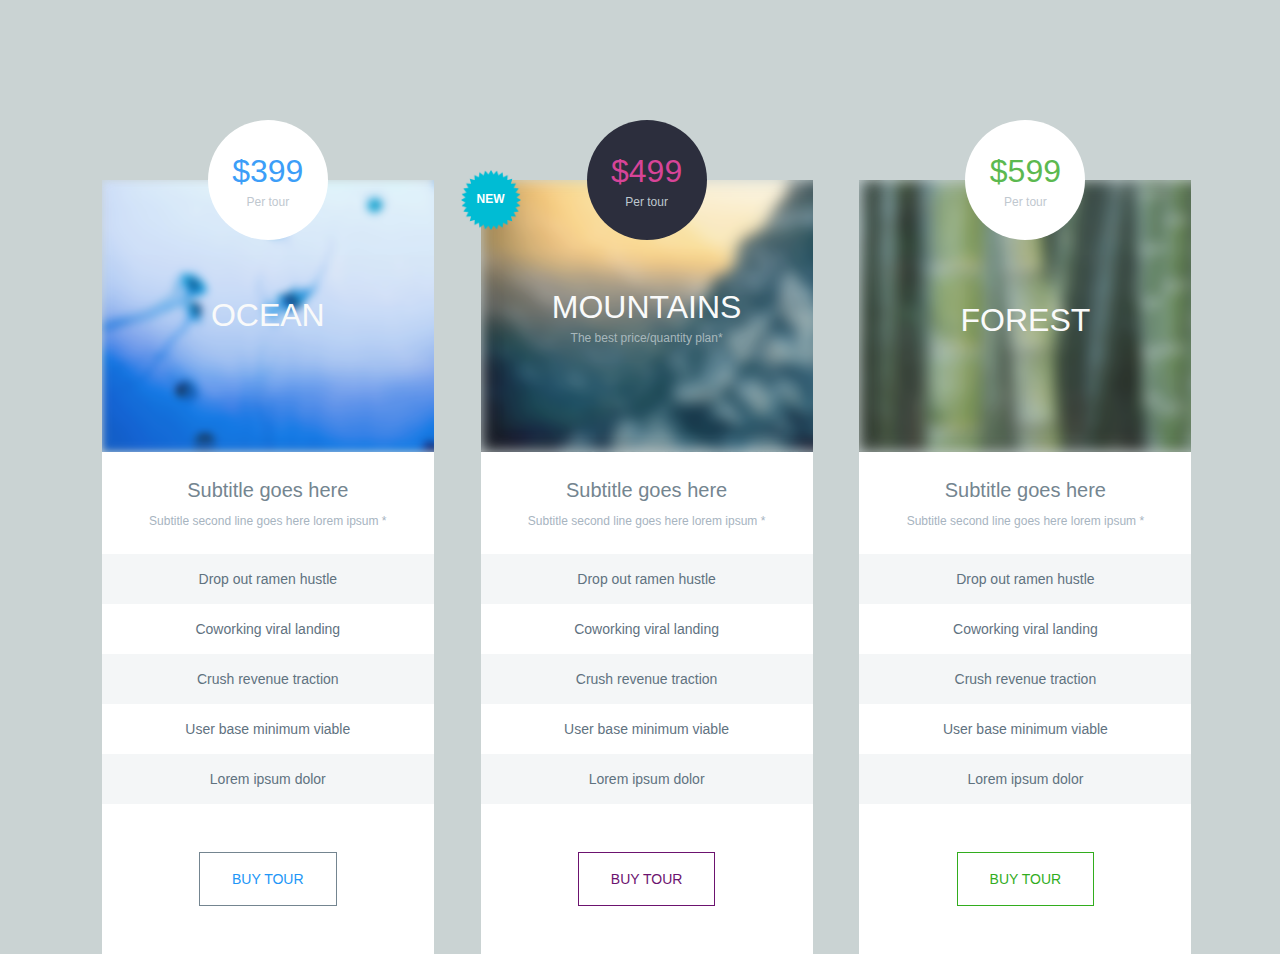
<file: Ex1/index.html>
<!DOCTYPE html>
<html lang="en">
<head>
  <title>Trip</title>
  <meta charset="utf-8">
  <meta name="viewport" content="width=device-width, initial-scale=1">
  <link rel="stylesheet" href="https://maxcdn.bootstrapcdn.com/bootstrap/3.4.1/css/bootstrap.min.css">
  <link rel="stylesheet" href="./abc/styles/style.css">
  <script src="https://ajax.googleapis.com/ajax/libs/jquery/3.5.1/jquery.min.js"></script>
  <script src="https://maxcdn.bootstrapcdn.com/bootstrap/3.4.1/js/bootstrap.min.js"></script>
  
</head>
<body>


    <div class="container">

        <div class="col-sm-4">
            <div class="top_box">
                <div class="top_box1">
                    <span>$399</span>
                    <span>Per tour</span>
                </div>
            </div>

            <div class="header" style="background-image: url('./abc/img/ocean.png');">
                <span class="header_title">OCEAN</span>
            </div>
            <div class="tour_title">
                <span>Subtitle goes here</span>
                <span>Subtitle second line goes here lorem ipsum *</span>
            </div>
            <ul class="list">
                <li class="list_item"><span>Drop out ramen hustle</span></li>
                <li class="list_item"><span>Coworking viral landing</span> </li>
                <li class="list_item"><span>Crush revenue traction</span> </li>
                <li class="list_item"><span>User base minimum viable</span> </li>
                <li class="list_item"><span>Lorem ipsum dolor</span> </li>
            </ul>
            <div class="btn_buy">
                <button class="btn_buy1"> BUY TOUR </button>
            </div>
        </div>
        <!-- -->
        <div class="col-sm-4">
            <div class="new" style="background-image: url('./abc/img/newmark.png');">
                <span>NEW</span>
            </div>
            <div class="top_box" style="background-color: #2c2e3d; color: #d74498;">
                <div class="top_box2">
                    <span>$499</span>
                    <span>Per tour</span>
                </div>
            </div>
            <div class="header" style="background-image: url('./abc/img/mountain.png');">
                <span class="header_title">MOUNTAINS</span>
                <span class="header_sub">The best price/quantity plan*</span>
            </div>
            <div class="tour_title">
                <span>Subtitle goes here</span>
                <span>Subtitle second line goes here lorem ipsum *</span>
            </div>
            <ul class="list">
                <li class="list_item"><span>Drop out ramen hustle</span></li>
                <li class="list_item"><span>Coworking viral landing</span> </li>
                <li class="list_item"><span>Crush revenue traction</span> </li>
                <li class="list_item"><span>User base minimum viable</span> </li>
                <li class="list_item"><span>Lorem ipsum dolor</span> </li>
            </ul>
            <div class="btn_buy">
                <button class="btn_buy2"> BUY TOUR </button>
            </div>
        </div>
        <!-- -->
        <div class="col-sm-4">
           <div class="top_box">
            <div class="top_box3">
                <span>$599</span>
                <span>Per tour</span>
            </div>
        </div>
        <div class="header" style="background-image: url('./abc/img/forest.png');">
            <h1 class="header_title">FOREST</h1>
        </div>
        <div class="tour_title">
            <span>Subtitle goes here</span>
            <span>Subtitle second line goes here lorem ipsum *</span>
        </div>
        <ul class="list">
            <li class="list_item"><span>Drop out ramen hustle</span></li>
            <li class="list_item"><span>Coworking viral landing</span> </li>
            <li class="list_item"><span>Crush revenue traction</span> </li>
            <li class="list_item"><span>User base minimum viable</span> </li>
            <li class="list_item"><span>Lorem ipsum dolor</span> </li>
        </ul>
        <div class="btn_buy">
            <button class="btn_buy3"> BUY TOUR </button>
        </div>
    </div>
</div>


</body>
</html>
</file>
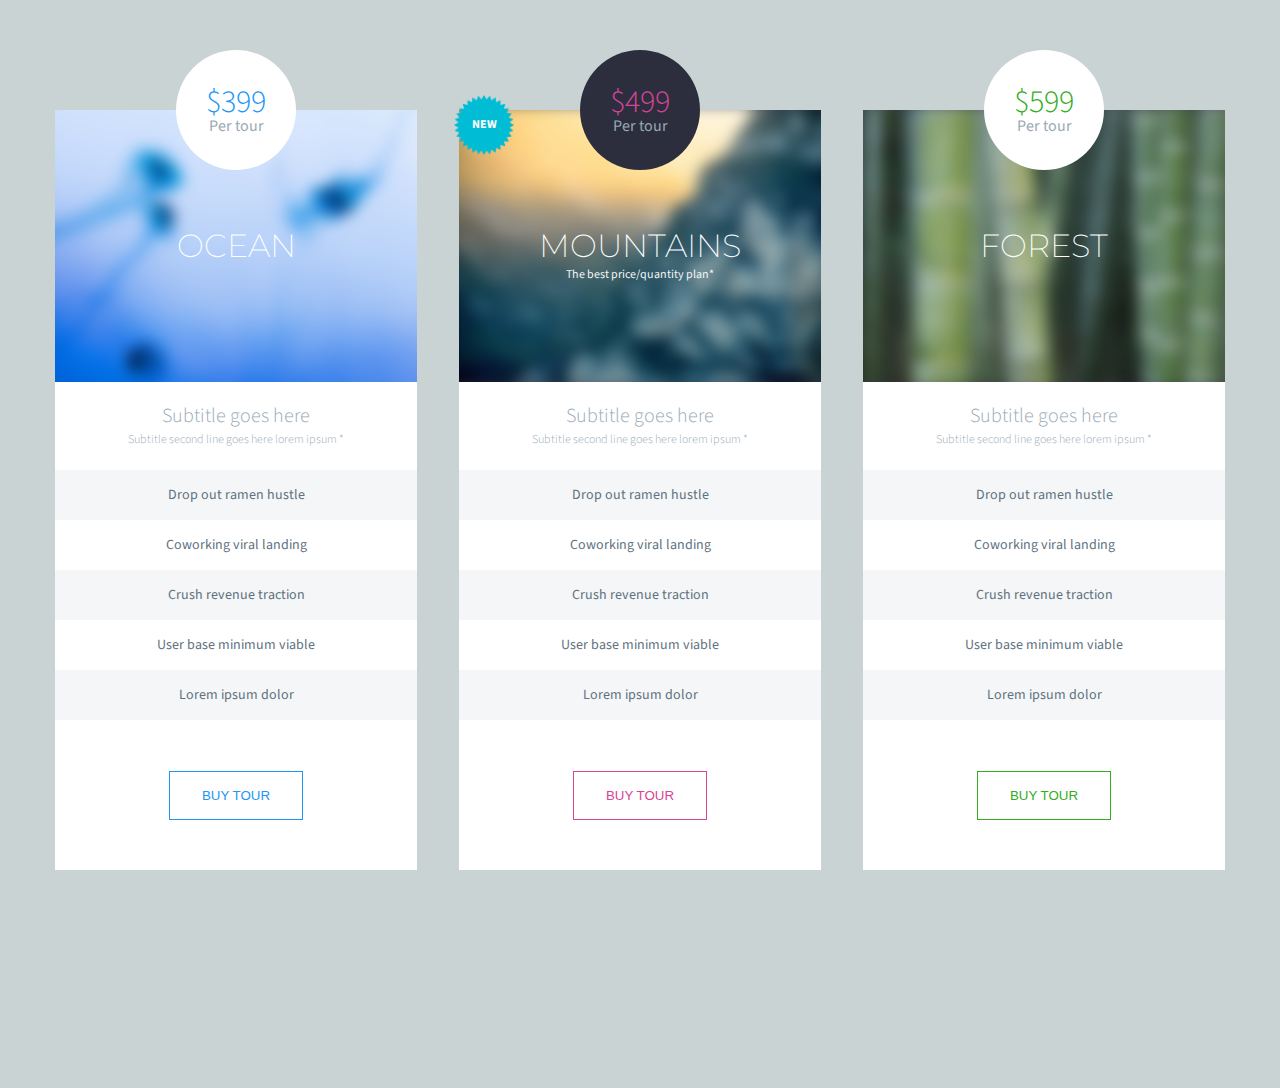
<file: Ex1scss/index.html>
<!DOCTYPE html>
<html lang="en">
<head>
    <meta charset="UTF-8">
    <meta http-equiv="X-UA-Compatible" content="IE=edge">
    <meta name="viewport" content="width=device-width, initial-scale=1.0">
    <link rel="stylesheet" href="https://fonts.googleapis.com/css?family=Montserrat">
    <link rel="stylesheet" href="./reset.css">
    <link rel="stylesheet" href="./style.css">    <!--font-->
    <link rel="preconnect" href="https://fonts.gstatic.com">
    <link href="https://fonts.googleapis.com/css2?family=Montserrat:wght@100&display=swap" rel="stylesheet">
    <link rel="preconnect" href="https://fonts.gstatic.com">
    <link href="https://fonts.googleapis.com/css2?family=Montserrat:wght@100&family=Source+Sans+Pro:wght@200&display=swap" rel="stylesheet">
    
    <title>Price Table</title>
    <div class="wrapper">
        <div class="container">
            <div class="item">
                <div class="header" >
                    <div class="price">
                        <span class="price__item"> $399
                        </span>
                        <span class="price__desc">
                            Per tour
                        </span>
                    </div>
                    <div class="slider">
                        <img src="./img/ocean.png" alt="">
                        <h2 class="slider__title">ocean</h2>
                    </div>
                </div>
                <div class="bottom">
                    <div class="subtitle">
                        <h3 class="subtitle__goes">Subtitle goes here      
                        </h3>
                        <p class="subtitle__desc">Subtitle second line goes here lorem ipsum *</p>
                    </div>
                    <ul class="bottom__list">
                        <li class="list__item">Drop out ramen hustle
                        </li>
                        <li class="list__item">Coworking viral landing
                        </li>
                        <li class="list__item">Crush revenue traction
                        </li>
                        <li class="list__item">User base minimum viable
                        </li>
                        <li class="list__item">Lorem ipsum dolor
                        </li>

                    </ul>
                    <div class="btn">
                        <button class="btn__buy btn__buy--blue">buy tour</button>
                    </div>
                </div>
            </div>
            <div class="item">
                <div class="header">
                    <div class="new" style="background-image: url('./img/newmark.png');">   
                        <span>NEW</span>
                    </div>
                    <div class="price price--new">
                        <span class="price__item price__item--pink"> $499
                        </span>
                        <span class="price__desc">
                            Per tour
                        </span>
                    </div>
                    <div class="slider">
                        <img src="./img/mountain.png" alt="">
                        <h2 class="slider__title">mountains</h2>
                        <p class="slider__desc">The best price/quantity plan*</p>
                    </div>
                </div>
                <div class="bottom">
                    <div class="subtitle">
                        <h3 class="subtitle__goes">Subtitle goes here      
                        </h3>
                        <p class="subtitle__desc">Subtitle second line goes here lorem ipsum *</p>
                    </div>
                    <ul class="bottom__list">
                        <li class="list__item">Drop out ramen hustle
                        </li>
                        <li class="list__item">Coworking viral landing
                        </li>
                        <li class="list__item">Crush revenue traction
                        </li>
                        <li class="list__item">User base minimum viable
                        </li>
                        <li class="list__item">Lorem ipsum dolor
                        </li>

                    </ul>
                    <div class="btn">
                        <button class="btn__buy btn__buy--pink">buy tour</button>
                    </div>
                </div>
            </div>
            <div class="item">
                <div class="header">
                    <div class="price">
                        <span class="price__item price__item--green"> $599
                        </span>
                        <span class="price__desc">
                            Per tour
                        </span>
                    </div>
                    <div class="slider">
                        <img src="./img/forest.png" alt="">
                        <h2 class="slider__title">forest</h2>
                    </div>
                </div>
                <div class="bottom">
                    <div class="subtitle">
                        <h3 class="subtitle__goes">Subtitle goes here      
                        </h3>
                        <p class="subtitle__desc">Subtitle second line goes here lorem ipsum *</p>
                    </div>
                    <ul class="bottom__list">
                        <li class="list__item">Drop out ramen hustle
                        </li>
                        <li class="list__item">Coworking viral landing
                        </li>
                        <li class="list__item">Crush revenue traction
                        </li>
                        <li class="list__item">User base minimum viable
                        </li>
                        <li class="list__item">Lorem ipsum dolor
                        </li>

                    </ul>
                    <div class="btn">
                        <button class="btn__buy btn__buy--green">buy tour</button>
                    </div>
                </div>
            </div>
        </div>
    </div>
</head>
<body>
    
</body>
</html>
</file>
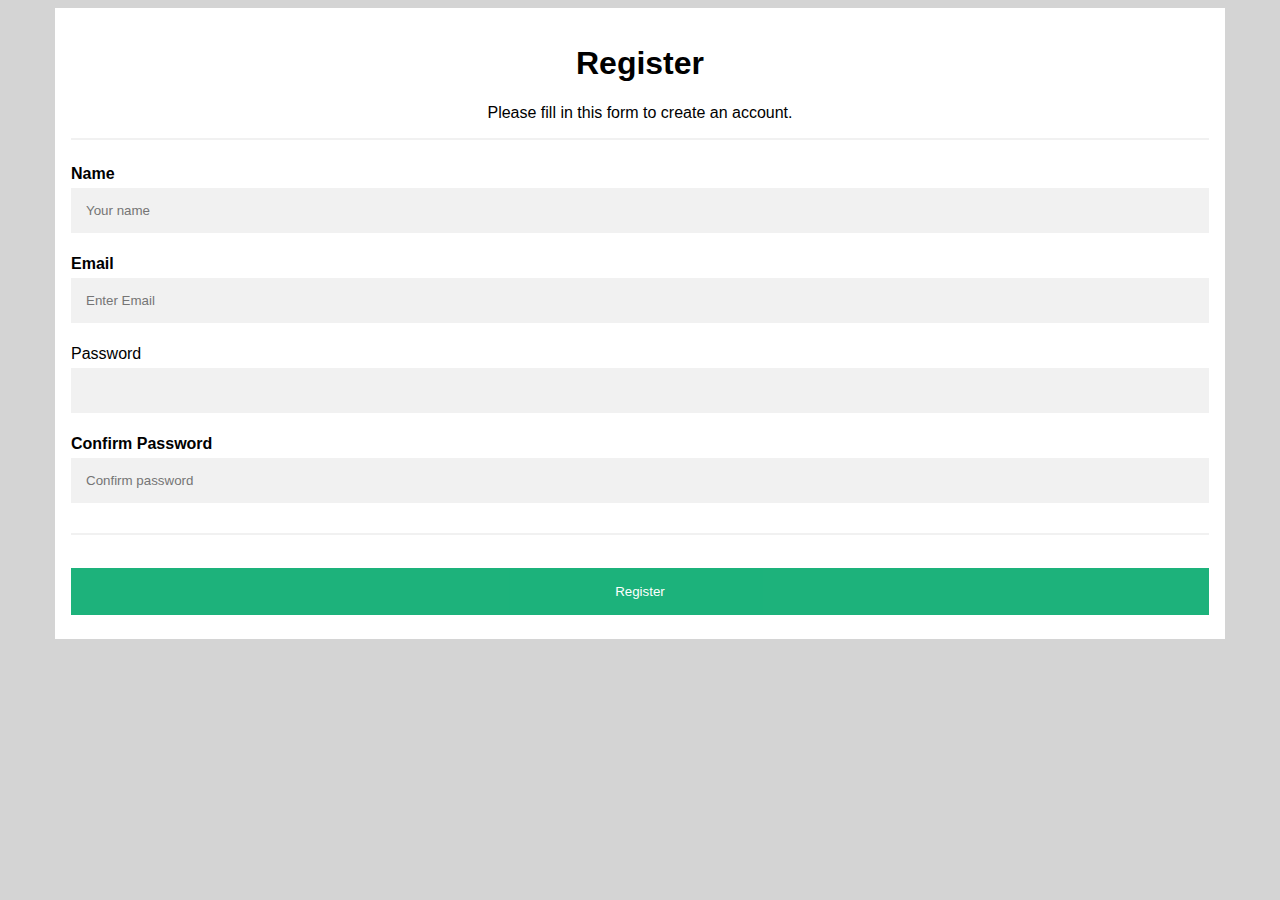
<file: Ex3 login form/index.html>
<!DOCTYPE html>
<html>
<head>
<meta name="viewport" content="width=device-width, initial-scale=1">
<link rel="stylesheet" href="style.css">


</head>
<body>

<form action="#">
  <div class="container">
    <h1>Register</h1>
    <p>Please fill in this form to create an account.</p>
    <hr>
	
     <label for="name"><b>Name</b></label>
    <input type="text" placeholder="Your name" name="name" id="name" required>
    
    <label for="email"><b>Email</b></label>
    <input type="email" placeholder="Enter Email" name="email" id="email" required>

    <label for="psw">Password</label>
    <input type="password" id="psw" name="psw" pattern="(?=.*\d)(?=.*[a-z])(?=.*[A-Z]).{8,}" 
    title="Must contain at least one number and one uppercase and lowercase letter, and at least 8 or more characters" required>
    <div id="message">
      <h3>Password must contain the following:</h3>
      <p id="letter" class="invalid">A <b>lowercase</b> letter</p>
      <p id="capital" class="invalid">A <b>capital (uppercase)</b> letter</p>
      <p id="number" class="invalid">A <b>number</b></p>
      <p id="length" class="invalid">Minimum <b>8 characters</b></p>
    </div>
    
    <label for="psw-repeat"><b>Confirm Password</b></label>
        <input type="password" placeholder="Confirm password" name="confirm_password" id="confirm_password" required>
    <hr>

    <button type="submit" class="registerbtn" id="register_btn">Register</button>
  </div>

  

</form>


<script src="login.js"></script>
</body>
</html>
</file>
<file: Ex1scss/style.css>
.wrapper {
  max-width: 1920px;
  min-height: 1088px;
  margin: 0 auto;
  background-color: #cad3d3;
}

.container {
  max-width: 1170px;
  margin: 0 auto;
  display: flex;
  padding-top: 110px;
  justify-content: space-between;
}

.item {
  display: flex;
  flex-direction: column;
  max-width: 362px;
  position: relative;
}

.header {
  position: relative;
}

.price {
  width: 120px;
  height: 120px;
  background-color: white;
  position: absolute;
  top: 0;
  left: 50%;
  transform: translate(-50%, -50%);
  display: flex;
  justify-content: center;
  align-items: center;
  flex-direction: column;
  z-index: 2;
  border-radius: 50%;
}
.price__item {
  font-size: 32px;
  color: #2196f7;
  font-family: "Source Sans Pro", sans-serif;
  font-weight: 300;
  display: flex;
  justify-content: center;
}
.price__desc {
  font-size: 16px;
  color: #99a9b5;
  font-family: "Source Sans Pro", sans-serif;
  font-weight: 400;
  display: flex;
  justify-content: center;
}

.slider {
  display: flex;
  flex-direction: column;
  align-items: center;
  justify-content: center;
}
.slider__title {
  font-size: 32px;
  color: white;
  font-family: "Montserrat", sans-serif;
  font-weight: 200;
  position: absolute;
  text-transform: uppercase;
}
.slider__desc {
  font-size: 12px;
  color: #f4f6f7;
  font-family: "Source Sans Pro", sans-serif;
  position: absolute;
  padding-top: 58px;
}

.subtitle {
  padding: 24px 0;
  background-color: white;
}
.subtitle__goes {
  text-align: center;
  font-size: 20px;
  color: #99a9b5;
  margin-bottom: 8px;
  display: block;
  font-family: "Source Sans Pro", sans-serif;
  font-weight: 300;
}
.subtitle__desc {
  text-align: center;
  font-size: 12px;
  font-weight: 300;
  color: #99a9b5;
  display: block;
  font-family: "Source Sans Pro", sans-serif;
}

.bottom {
  background-color: #fff;
}

.list__item:nth-of-type(2n + 1) {
  background-color: #f4f6f7;
}
.list__item {
  height: 50px;
  color: #5f727f;
  font-family: "Source Sans Pro", sans-serif;
  font-weight: 400;
  font-size: 14px;
  display: flex;
  align-items: center;
  justify-content: center;
}

.btn {
  background-color: white;
  height: 150px;
  display: flex;
  justify-content: center;
  align-items: center;
}
.btn__buy {
  display: flex;
  justify-content: center;
  align-items: center;
  text-transform: uppercase;
  background-color: white;
  padding: 16px 32px;
  cursor: pointer;
  transition: ease-in-out 0.2s;
}
.btn__buy--blue {
  border: 1px solid #2196f7;
  color: #2196f7;
}
.btn__buy--blue:hover {
  background-color: #2196f7;
  color: white;
}
.btn__buy--pink {
  border: 1px solid #d74498;
  color: #d74498;
}
.btn__buy--pink:hover {
  background-color: #d74498;
  color: white;
}
.btn__buy--green {
  border: 1px solid #32ad1e;
  color: #32ad1e;
}
.btn__buy--green:hover {
  background-color: #32ad1e;
  color: white;
}

.new {
  width: 60px;
  height: 60px;
  background-size: 60px;
  position: absolute;
  top: -15px;
  left: -5px;
  display: flex;
  align-items: center;
  justify-content: center;
  z-index: 2;
}
.new span {
  color: white;
  font-family: "Source Sans Pro", sans-serif;
  font-size: 12px;
  font-weight: 700;
}

.price--new {
  background-color: #2c2e3d !important;
}

.price__item--pink {
  color: #d74498;
}

.price__item--green {
  color: #32ad1e;
}

@media screen and (max-width: 1170px) {
  .container {
    display: flex;
    flex-wrap: wrap;
    row-gap: 80px;
    justify-content: space-around;
  }
}

/*# sourceMappingURL=style.css.map */
</file>
<file: Ex3 login form/style.css>
body {
    font-family: Arial, Helvetica, sans-serif;
    background-color: rgb(212, 212, 212);
  }
  
  * {
    box-sizing: border-box;
  }
  
  /* Add padding to containers */

  .container {
    max-width: 1170px;
    margin: 0 auto;
    padding: 16px;
    background-color: white;
  }
  h1,p{
      text-align: center;
  }

  
  /* Full-width input fields */
  input[type=text],input[type=email],input[type=password] {
    width: 100%;
    padding: 15px;
    margin: 5px 0 22px 0;
    display: inline-block;
    border: none;
    background: #f1f1f1;
  }
  
  input[type=email]:focus,
  input[type=text]:focus,
  input[type=password]:focus {
    background-color: #ddd;
    outline: none;
  }
  
  /* Overwrite default styles of hr */
  hr {
    border: 1px solid #f1f1f1;
    margin-bottom: 25px;
  }
  
  /* Set a style for the submit button */
  .registerbtn {
    background-color: #04AA6D;
    color: #fff;
    padding: 16px 20px;
    margin: 8px 0;
    border: none;
    cursor: pointer;
    width: 100%;
    opacity: 0.9;
  }
  
  .registerbtn:hover {
    opacity: 1;
  }
  
  /* Add a blue text color to links */
  a {
    color: dodgerblue;
  }
  
  /* Set a grey background color and center the text of the "sign in" section */
  .signin {
    background-color: #f1f1f1;
    text-align: center;
    margin-top: 0px;
  }

  .password{
    position: relative;
  }
 
  /* The message box is shown when the user clicks on the password field */
  #message {
    z-index: 10;
    display:none;
    margin: 0 auto;
    background: #f1f1f1;
    color: #000;
    position: relative;
    padding: 20px;
    margin-top: 10px;
    max-width: 1170px;
    text-align: center;
    position:absolute;
  }
  
  #message p {
    font-size: 18px;
  }
  
  /* Add a green text color and a checkmark when the requirements are right */
  .valid {
    color: green;
  }
  
  .valid:before {
    position: relative;
    left: -35px;
    content: "✔";
  }
  
  /* Add a red text color and an "x" when the requirements are wrong */
  .invalid {
    color: red;
  }
  
  .invalid:before {
    position: relative;
    left: -35px;
    content: "✖";
  }





/*popup */
/* Popup container */
.registerbtn {
  position: relative;
  display: inline-block;
  cursor: pointer;
}

/* The actual popup (appears on top) */
.registerbtn .popuptext {
  visibility: hidden;
  width: 160px;
  background-color: #555;
  color: #fff;
  text-align: center;
  border-radius: 6px;
  padding: 8px 0;
  position: absolute;
  z-index: 1;
  bottom: 125%;
  left: 50%;
  margin-left: -80px;
}

/* Popup arrow */
.registerbtn .popuptext::after {
  content: "";
  position: absolute;
  top: 100%;
  left: 50%;
  margin-left: -5px;
  border-width: 5px;
  border-style: solid;
  border-color: #555 transparent transparent transparent;
}

/* Toggle this class when clicking on the popup container (hide and show the popup) */
.registerbtn .show {
  visibility: visible;
  -webkit-animation: fadeIn 1s;
  animation: fadeIn 1s
}

/* Add animation (fade in the popup) */
@-webkit-keyframes fadeIn {
  from {opacity: 0;}
  to {opacity: 1;}
}

@keyframes fadeIn {
  from {opacity: 0;}
  to {opacity:1 ;}
}



#popup{
  display: none;
  font-size: 50px;
  color: green;

}
</file>
<file: Ex1/abc/styles/style.css>
/* reset*/

* {
    margin: 0;
    padding: 0;
    border: 0;
    font-size: 100%;
}
body{
    background-color: #cad3d3;

}
.container{
    justify-content: center;
    align-items: center;
    
}
.col-sm-4{
    margin-top:180px;
    width:362px;
    margin-left:1.2em;
}




.top_box {
    width: 120px;
    height: 120px;
    background-color: white;
    position: absolute;
    top: -60px;
    left: calc(50% - 60px);
    display: flex;
    justify-content: center;
    align-items: center;
    flex-direction: column;
    z-index: 2;
    border-radius: 50%;
}

.top_box1 span:first-child {
    font-size: 32px;
    color:#3c9ef8;
    font-family: "Source Sans Pro", sans-serif;
    font-weight: 300;
    display: flex;
    justify-content: center;
}
.top_box1 span:last-child {
    font-size: 12px;
    color:#bfc8cf;
    font-family: "Source Sans Pro", sans-serif;
    font-weight: 400;
    display: flex;
    justify-content: center;
}

.top_box2 span:first-child {
    font-size: 32px;
    color:#d74498;
    font-family: "Source Sans Pro", sans-serif;
    font-weight: 300;
    display: flex;
    justify-content: center;
}
.top_box2 span:last-child {
    font-size: 12px;
    color:#bfc8cf;
    font-family: "Source Sans Pro", sans-serif;
    font-weight: 400;
    display: flex;
    justify-content: center;
}
.header_sub{
    font-size: 12px;
    color: #a5b5ba;
    font-family: 'Source Sans Pro', sans-serif;
}
.top_box3 span:first-child {
    font-size: 32px;
    color:#5cb950;
    font-family: "Source Sans Pro", sans-serif;
    font-weight: 300;
    display: flex;
    justify-content: center;
}
.top_box3 span:last-child {
    font-size: 12px;
    color:#bfc8cf;
    font-family: "Source Sans Pro", sans-serif;
    font-weight: 400;
    display: flex;
    justify-content: center;
}

.header {
    height: 272px;
    background-size: cover;
    display: flex;
    flex-direction: column;
    align-items: center;
    justify-content: center;
    opacity: 0.9;
}

.tour_title {
    padding: 24px 0;
    background-color: white;
}
.tour_title span:first-child {
    text-align: center;
    font-weight: 300;
    font-size: 20px;
    color: #748590;
    margin-bottom: 8px;
    display: block;
    font-family: 'Source Sans Pro', sans-serif;
    font-weight: 300;
}
.tour_title span:last-child {
    text-align: center;
    font-size: 12px;
    font-weight: 300;
    color: #a7b4bf;
    display: block;
    font-family: 'Source Sans Pro', sans-serif;
    font-weight: 400;
}
.header_title{
    font-size: 32px;
    color: white;
    font-family: 'Montserrat', sans-serif;
    font-weight: 200;
}

.list {
    list-style: none;
}

.list_item:nth-of-type(2n + 1) {
    background-color: #f4f6f7;
}
.list_item:nth-of-type(2n) {
    background-color: #fff;
}
.list_item {
    height: 50px;
    color: #5f727f;
    font-family: 'Source Sans Pro', sans-serif;
    font-weight: 400;
    font-size: 14px;
    display: flex;
    align-items: center;
    justify-content: center;
}
ol, ul {
    margin-top: 0;
    margin-bottom: 0px;
}
.btn_buy {
    background-color: white;
    height: 150px;
    display: flex;
    justify-content: center;
    align-items: center;
}
.btn_buy1:hover {
    background-color: #2196f7 !important;
    color:#fff;
}
.btn_buy1 {
    border-color: #2196f7;
    background-color: white;
    color: #2196f7;
    padding: 16px 32px;
    border: solid 1px #748590;
    background-color: white;
}
.btn_buy2:hover {
    background-color: #6c136f !important;
    color:#fff;
}
.btn_buy2 {
    border-color: #6c136f;
    background-color: white;
    color: #6c136f;
    padding: 16px 32px;
    border: solid 1px #6c136f;
    background-color: white;
}

.btn_buy3:hover {
    background-color: #32ad1e !important;
    color:#fff;
}
.btn_buy3 {
    border-color: #32ad1e;
    background-color: white;
    color: #32ad1e;
    padding: 16px 32px;
    border: solid 1px #32ad1e;
    background-color: white;
}

.tour__status-tag {
    width: 60px;
    height: 60px;
    background-size: 60px;
    position: absolute;
    top: -20px;
    left: -20px;
    display: flex;
    align-items: center;
    justify-content: center;
    z-index: 2;
}
.new{
    width: 60px;
    height: 60px;
    background-size: 60px;
    position: absolute;
    top: -10px;
    left: -5px;
    display: flex;
    align-items: center;
    justify-content: center;
    z-index: 2;
   }
.new span {
    color: white;
    font-size: 12px;
    font-weight: 700;
}
</file>
